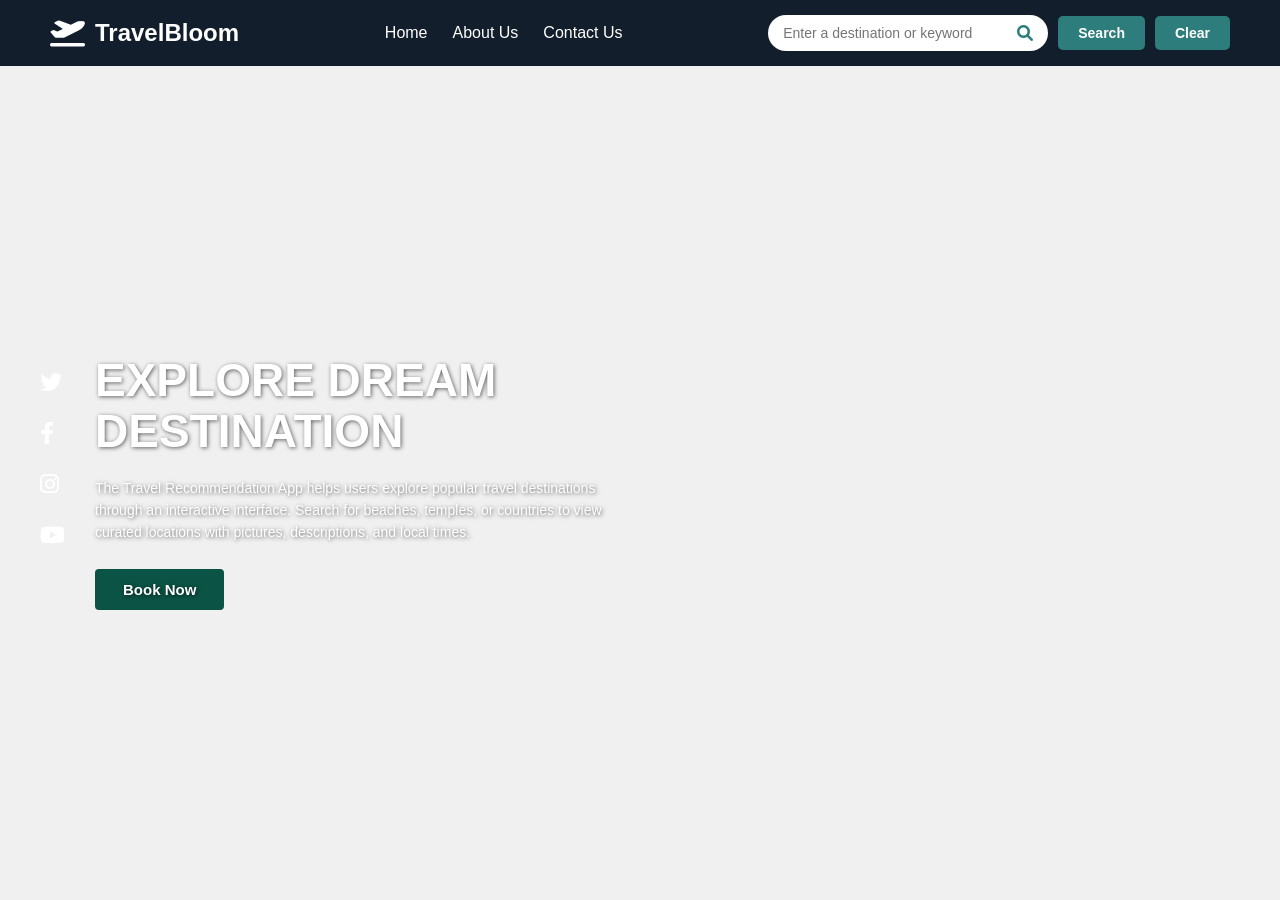
<file: index.html>
<!DOCTYPE html>
<html lang="en">
<head>
    <meta charset="UTF-8">
    <meta name="viewport" content="width=device-width, initial-scale=1.0">
    <title>TravelBloom</title>
    <link rel="stylesheet" href="https://cdnjs.cloudflare.com/ajax/libs/font-awesome/6.0.0/css/all.min.css">
    <link rel="stylesheet" href="./style.css">
</head>
<body>

    <header class="header">
        <div class="logo">
            <i class="fas fa-plane-departure"></i>
            <span>TravelBloom</span>
        </div>

        <nav>
            <ul class="nav-links">
                <li><a href="./travel_recommendation.html">Home</a></li>
                <li><a href="./about_us.html">About Us</a></li>
                <li><a href="./contact_us.html">Contact Us</a></li>
            </ul>
        </nav>

        <div class="search-container">
            <div class="search-bar">
                <input type="text" id="searchInput" placeholder="Enter a destination or keyword">
                <i class="fas fa-search"></i>
            </div>
            <button type="button" id="btnSearch" class="btn btn-search">Search</button>
            <button type="button" id="btnReset" class="btn btn-clear">Clear</button>
        </div>
    </header>

    <main class="hero">
        <div class="hero-content">
            <div class="social-icons">
                <a href="#"><i class="fab fa-twitter"></i></a>
                <a href="#"><i class="fab fa-facebook-f"></i></a>
                <a href="#"><i class="fab fa-instagram"></i></a>
                <a href="#"><i class="fab fa-youtube"></i></a>
            </div>

            <div class="hero-text">
                <h1>EXPLORE DREAM DESTINATION</h1>
                <p>The Travel Recommendation App helps users explore popular travel destinations through an interactive interface. Search for beaches, temples, or countries to view curated locations with pictures, descriptions, and local times.</p>
                <a href="#" class="btn-book">Book Now</a>
            </div>
        </div>

        <div id="resultsContainer" class="results-grid"></div>
    </main>

    <script src="./travel_recommendation.js"></script>
</body>
</html>
</file>
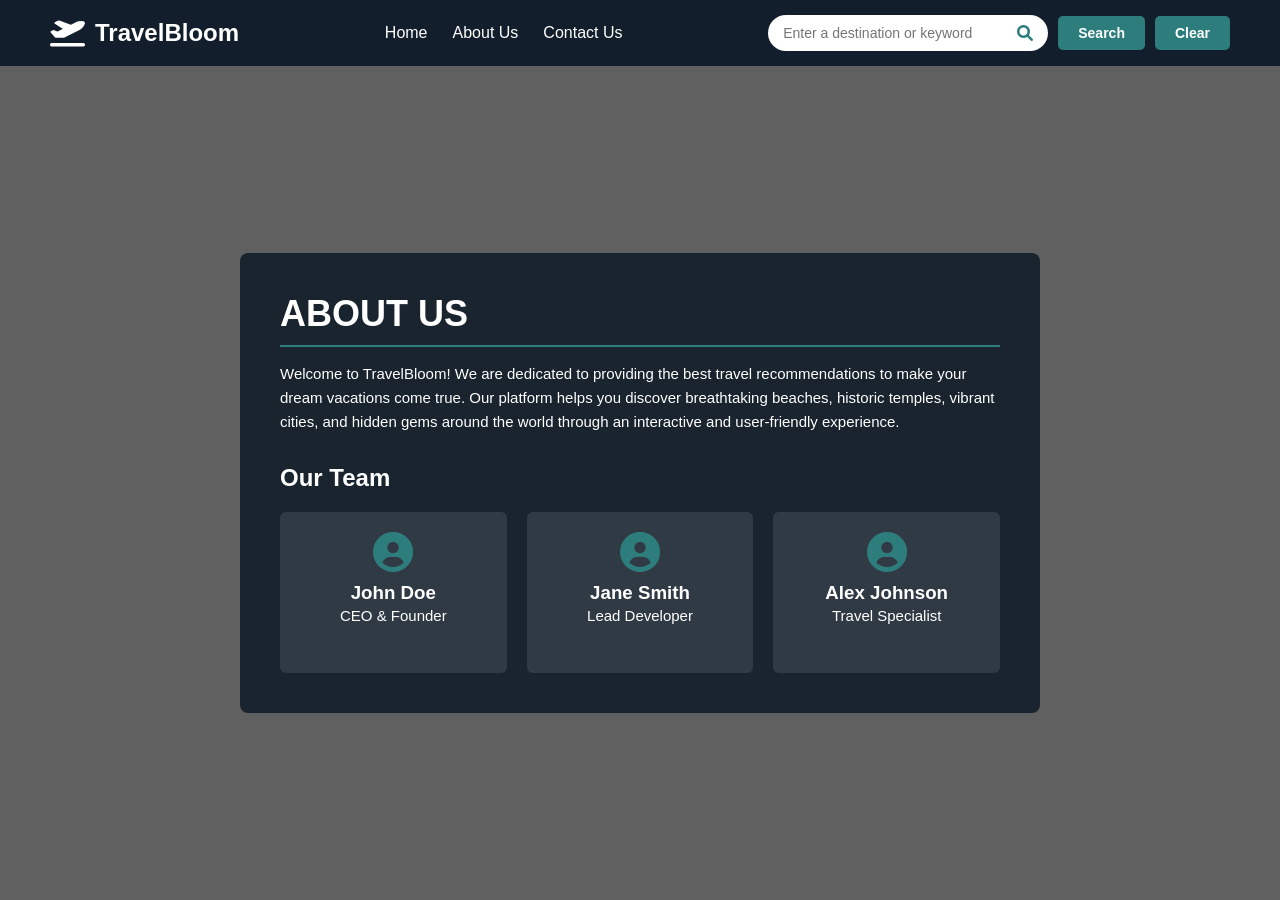
<file: about_us.html>
<!DOCTYPE html>
<html lang="en">
<head>
    <meta charset="UTF-8">
    <meta name="viewport" content="width=device-width, initial-scale=1.0">
    <title>TravelBloom - About Us</title>
    <link rel="stylesheet" href="https://cdnjs.cloudflare.com/ajax/libs/font-awesome/6.0.0/css/all.min.css">
    <link rel="stylesheet" href="./style.css">
</head>
<body>

    <header class="header">
        <div class="logo">
            <i class="fas fa-plane-departure"></i>
            <span>TravelBloom</span>
        </div>

        <nav>
            <ul class="nav-links">
                <li><a href="./travel_recommendation.html">Home</a></li>
                <li><a href="./about_us.html">About Us</a></li>
                <li><a href="./contact_us.html">Contact Us</a></li>
            </ul>
        </nav>

        <div class="search-container">
            <div class="search-bar">
                <input type="text" id="searchInput" placeholder="Enter a destination or keyword">
                <i class="fas fa-search"></i>
            </div>
            <button type="button" id="btnSearch" class="btn btn-search">Search</button>
            <button type="button" id="btnReset" class="btn btn-clear">Clear</button>
        </div>
    </header>

    <main class="page-container">
        <section class="content-box">
            <h1>ABOUT US</h1>
            <p>Welcome to TravelBloom! We are dedicated to providing the best travel recommendations to make your dream vacations come true. Our platform helps you discover breathtaking beaches, historic temples, vibrant cities, and hidden gems around the world through an interactive and user-friendly experience.</p>
            
            <div class="team-section">
                <h2>Our Team</h2>
                <div class="team-grid">
                    <div class="team-card">
                        <i class="fas fa-user-circle"></i>
                        <h3>John Doe</h3>
                        <p>CEO & Founder</p>
                    </div>
                    <div class="team-card">
                        <i class="fas fa-user-circle"></i>
                        <h3>Jane Smith</h3>
                        <p>Lead Developer</p>
                    </div>
                    <div class="team-card">
                        <i class="fas fa-user-circle"></i>
                        <h3>Alex Johnson</h3>
                        <p>Travel Specialist</p>
                    </div>
                </div>
            </div>
        </section>
    </main>

    <script src="./travel_recommendation.js"></script>
</body>
</html>
</file>
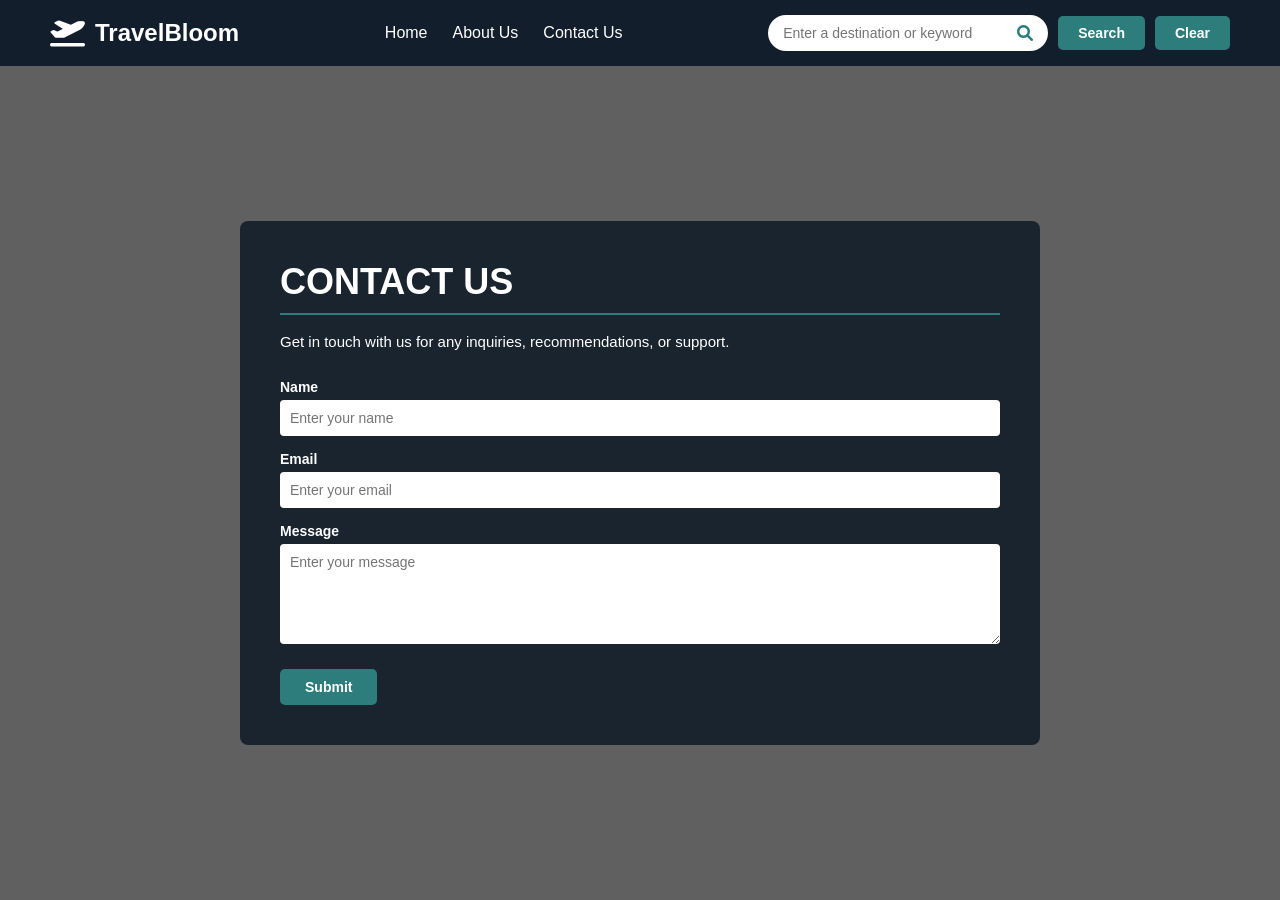
<file: contact_us.html>
<!DOCTYPE html>
<html lang="en">
<head>
    <meta charset="UTF-8">
    <meta name="viewport" content="width=device-width, initial-scale=1.0">
    <title>TravelBloom - Contact Us</title>
    <link rel="stylesheet" href="https://cdnjs.cloudflare.com/ajax/libs/font-awesome/6.0.0/css/all.min.css">
    <link rel="stylesheet" href="./style.css">
</head>
<body>

    <header class="header">
        <div class="logo">
            <i class="fas fa-plane-departure"></i>
            <span>TravelBloom</span>
        </div>

        <nav>
            <ul class="nav-links">
                <li><a href="./travel_recommendation.html">Home</a></li>
                <li><a href="./about_us.html">About Us</a></li>
                <li><a href="./contact_us.html">Contact Us</a></li>
            </ul>
        </nav>

        <div class="search-container">
            <div class="search-bar">
                <input type="text" id="searchInput" placeholder="Enter a destination or keyword">
                <i class="fas fa-search"></i>
            </div>
            <button type="button" id="btnSearch" class="btn btn-search">Search</button>
            <button type="button" id="btnReset" class="btn btn-clear">Clear</button>
        </div>
    </header>

    <main class="page-container">
        <section class="content-box">
            <h1>CONTACT US</h1>
            <p>Get in touch with us for any inquiries, recommendations, or support.</p>

            <form class="contact-form">
                <div class="form-group">
                    <label for="name">Name</label>
                    <input type="text" id="name" placeholder="Enter your name" required>
                </div>

                <div class="form-group">
                    <label for="email">Email</label>
                    <input type="email" id="email" placeholder="Enter your email" required>
                </div>

                <div class="form-group">
                    <label for="message">Message</label>
                    <textarea id="message" rows="5" placeholder="Enter your message" required></textarea>
                </div>

                <button type="submit" class="btn btn-submit">Submit</button>
            </form>
        </section>
    </main>

    <script src="./travel_recommendation.js"></script>
</body>
</html>
</file>
<file: style.css>
/* Reseteo básico */
* {
    margin: 0;
    padding: 0;
    box-sizing: border-box;
    font-family: Arial, Helvetica, sans-serif;
}

body {
    background-color: #f0f0f0;
}

/* Header / Navbar */
.header {
    background-color: #121e2b;
    color: white;
    display: flex;
    justify-content: space-between;
    align-items: center;
    padding: 15px 50px;
    position: fixed;
    top: 0;
    left: 0;
    width: 100%;
    z-index: 1000;
}

.logo {
    display: flex;
    align-items: center;
    font-size: 24px;
    font-weight: bold;
}

.logo i {
    margin-right: 10px;
    font-size: 28px;
}

.nav-links {
    display: flex;
    gap: 25px;
    list-style: none;
}

.nav-links a {
    color: white;
    text-decoration: none;
    font-size: 16px;
}

.nav-links a:hover {
    color: #2e7d7d;
}

/* Buscador en la barra */
.search-container {
    display: flex;
    align-items: center;
    gap: 10px;
}

.search-bar {
    position: relative;
}

.search-bar input {
    padding: 10px 15px;
    border-radius: 20px;
    border: none;
    width: 280px;
    font-size: 14px;
    outline: none;
}

.search-bar i {
    position: absolute;
    right: 15px;
    top: 50%;
    transform: translateY(-50%);
    color: #2e7d7d;
    font-size: 16px;
}

.btn {
    padding: 9px 20px;
    border-radius: 5px;
    border: none;
    cursor: pointer;
    font-weight: bold;
    font-size: 14px;
    color: white;
}

.btn-search, .btn-clear {
    background-color: #2e7d7d;
}

.btn-search:hover, .btn-clear:hover {
    background-color: #246363;
}

/* Sección Hero (Home) */
.hero {
    margin-top: 65px;
    height: calc(100vh - 65px);
    background-image: url('https://images.unsplash.com/photo-1496442226666-8d4d0e62e6e9?q=80&w=2070&auto=format&fit=crop');
    background-size: cover;
    background-position: center;
    position: relative;
    display: flex;
    align-items: center;
    padding-left: 40px;
}

.hero-content {
    display: flex;
    align-items: flex-start;
    gap: 30px;
}

.social-icons {
    display: flex;
    flex-direction: column;
    gap: 25px;
    margin-top: 15px;
}

.social-icons a {
    color: white;
    font-size: 22px;
    text-decoration: none;
}

.hero-text {
    color: white;
    max-width: 550px;
    text-shadow: 1px 1px 4px rgba(0, 0, 0, 0.6);
}

.hero-text h1 {
    font-size: 46px;
    font-weight: bold;
    line-height: 1.1;
    margin-bottom: 20px;
    text-transform: uppercase;
}

.hero-text p {
    font-size: 14px;
    line-height: 1.6;
    margin-bottom: 25px;
}

.btn-book {
    background-color: #0b5345;
    color: white;
    padding: 12px 28px;
    font-size: 15px;
    border-radius: 4px;
    border: none;
    font-weight: bold;
    text-decoration: none;
    display: inline-block;
}

.btn-book:hover {
    background-color: #07372e;
}

/* Contenedor de Resultados (Grid/Cards) */
.results-grid {
    position: absolute;
    right: 40px;
    top: 30px;
    width: 450px;
    max-height: 80vh;
    overflow-y: auto;
    display: flex;
    flex-direction: column;
    gap: 20px;
    z-index: 500;
    padding-right: 10px;
}

.results-grid::-webkit-scrollbar {
    width: 6px;
}

.results-grid::-webkit-scrollbar-thumb {
    background-color: rgba(255, 255, 255, 0.4);
    border-radius: 3px;
}

.result-card {
    background-color: rgba(255, 255, 255, 0.95);
    border-radius: 8px;
    overflow: hidden;
    box-shadow: 0 4px 15px rgba(0, 0, 0, 0.3);
    color: #333;
}

.result-card img {
    width: 100%;
    height: 180px;
    object-fit: cover;
    display: block;
}

.card-body {
    padding: 15px;
}

.card-body h3 {
    font-size: 20px;
    margin-bottom: 6px;
    color: #121e2b;
}

.time-badge {
    font-size: 12px;
    font-weight: bold;
    color: #2e7d7d;
    margin-bottom: 8px;
}

.card-body p {
    font-size: 13px;
    color: #555;
    line-height: 1.4;
    margin-bottom: 12px;
}

.btn-visit {
    background-color: #2e7d7d;
    color: white;
    padding: 6px 16px;
    border-radius: 4px;
    border: none;
    cursor: pointer;
    font-size: 13px;
}

.btn-visit:hover {
    background-color: #246363;
}

.no-results {
    background-color: rgba(18, 30, 43, 0.9);
    color: white;
    padding: 15px;
    border-radius: 6px;
    text-align: center;
}

/* Páginas secundarias (About Us / Contact Us) */
.page-container {
    margin-top: 65px;
    min-height: calc(100vh - 65px);
    background-image: linear-gradient(rgba(0, 0, 0, 0.6), rgba(0, 0, 0, 0.6)), url('https://images.unsplash.com/photo-1496442226666-8d4d0e62e6e9?q=80&w=2070&auto=format&fit=crop');
    background-size: cover;
    background-position: center;
    padding: 40px 20px;
    display: flex;
    justify-content: center;
    align-items: center;
}

.content-box {
    background-color: rgba(18, 30, 43, 0.9);
    color: white;
    padding: 40px;
    border-radius: 8px;
    max-width: 800px;
    width: 100%;
}

.content-box h1 {
    font-size: 36px;
    margin-bottom: 15px;
    border-bottom: 2px solid #2e7d7d;
    padding-bottom: 10px;
}

.content-box p {
    font-size: 15px;
    line-height: 1.6;
    margin-bottom: 25px;
}

.team-section {
    margin-top: 30px;
}

.team-section h2 {
    font-size: 24px;
    margin-bottom: 20px;
}

.team-grid {
    display: flex;
    gap: 20px;
    justify-content: space-between;
}

.team-card {
    background-color: rgba(255, 255, 255, 0.1);
    padding: 20px;
    border-radius: 6px;
    text-align: center;
    flex: 1;
}

.team-card i {
    font-size: 40px;
    margin-bottom: 10px;
    color: #2e7d7d;
}

.contact-form {
    display: flex;
    flex-direction: column;
    gap: 15px;
}

.form-group {
    display: flex;
    flex-direction: column;
    gap: 5px;
}

.form-group label {
    font-weight: bold;
    font-size: 14px;
}

.form-group input,
.form-group textarea {
    padding: 10px;
    border-radius: 4px;
    border: none;
    outline: none;
    font-size: 14px;
}

.btn-submit {
    background-color: #2e7d7d;
    align-self: flex-start;
    padding: 10px 25px;
    margin-top: 10px;
}

.btn-submit:hover {
    background-color: #246363;
}
</file>
